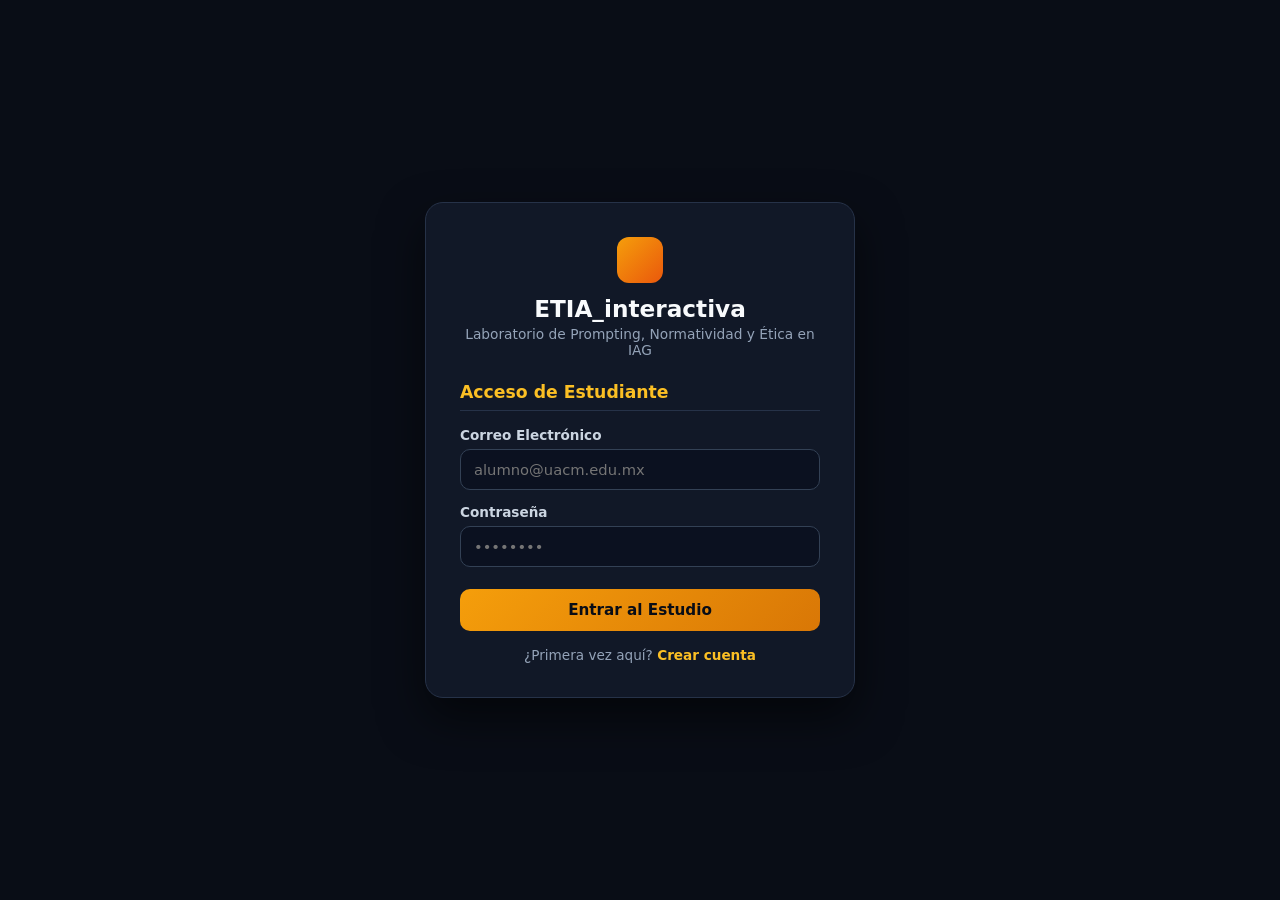
<file: AprendeIA_Etica_App/AprendeIA_Etica_App/static/index.html>
<!DOCTYPE html>
<html lang="es">
<head>
  <meta charset="UTF-8">
  <meta name="viewport" content="width=device-width, initial-scale=1.0">
  <title>AprendeIA_Etica</title>
  <link rel="stylesheet" href="css/app.css">
</head>
<body class="tema-oscuro-ambar">

  <!-- VISTA 1: AUTENTICACIÓN (LOGIN / REGISTRO) -->
  <div id="vista-auth" class="auth-wrapper">
    <div class="auth-card">
      <div class="auth-header">
        <div class="logo-badge"></div>
        <h2>ETIA_interactiva</h2>
        <p>Laboratorio de Prompting, Normatividad y Ética en IAG</p>
      </div>

      <!-- Formulario de Login -->
      <form id="form-login" onsubmit="iniciarSesion(event)">
        <h3>Acceso de Estudiante</h3>
        <div class="input-group">
          <label for="login-email">Correo Electrónico</label>
          <input type="email" id="login-email" placeholder="alumno@uacm.edu.mx" required>
        </div>
        <div class="input-group">
          <label for="login-pass">Contraseña</label>
          <input type="password" id="login-pass" placeholder="••••••••" required>
        </div>
        <button type="submit" class="btn-primary">Entrar al Estudio</button>
        <p class="auth-switch">¿Primera vez aquí? <a href="#" onclick="alternarAuth('registro')">Crear cuenta</a></p>
      </form>

      <!-- Formulario de Registro -->
      <form id="form-registro" class="oculto" onsubmit="registrarUsuario(event)">
        <h3>Registro de Nuevo Usuario</h3>
        <div class="input-group">
          <label for="reg-nombre">Nombre Completo (para tu Certificado)</label>
          <input type="text" id="reg-nombre" placeholder="Ej. Saúl Angulo Posadas" required>
        </div>
        <div class="input-group">
          <label for="reg-email">Correo Electrónico</label>
          <input type="email" id="reg-email" placeholder="alumno@uacm.edu.mx" required>
        </div>
        <div class="input-group">
          <label for="reg-pass">Contraseña</label>
          <input type="password" id="reg-pass" placeholder="Mínimo 4 caracteres" minlength="4" required>
        </div>
        <button type="submit" class="btn-primary">Registrarme y Empezar</button>
        <p class="auth-switch">¿Ya tienes registro? <a href="#" onclick="alternarAuth('login')">Inicia sesión</a></p>
      </form>
    </div>
  </div>

  <!-- VISTA 2: PLATAFORMA PRINCIPAL -->
  <div id="vista-plataforma" class="shop-container oculto">
    
    <!-- Header -->
    <header>
      <div class="logo">
        <div class="logo-badge"></div>
        <span>ETIA_interactiva</span>
      </div>
      <div class="nav-actions">
        <nav class="nav-links">
          <a href="#seccion-inicio">Inicio</a>
          <a href="#seccion-normatividad">Normatividad</a>
          <a href="#seccion-recursos">Recursos</a>
          <a href="#seccion-certificacion">Certificación</a>
        </nav>
        <button class="user-actions" onclick="abrirModalPerfil()" title="Ver perfil o cerrar sesión">
          <span> <strong id="nombre-usuario-header">Alumno</strong></span>
          <span class="arrow-down">▾</span>
        </button>
      </div>
    </header>

    <!-- 1. SECCIÓN INICIO (Banner + Progreso Global) -->
    <section id="seccion-inicio" class="hero-banner">
      <div class="hero-text">
        <span class="etiqueta-superior">RUTA FORMATIVA · 4 MÓDULOS</span>
        <h1>Domina la IA Generativa con Ética</h1>
        <p>Aprende buenas prácticas de prompting, normatividad en 2 clics y certifícate con mínimo 85/100.</p>
        <div class="progress-bar">
          <div id="barra-progreso" class="progress-fill"></div>
        </div>
        <small><strong id="texto-progreso">Avance actual: 0% (0 de 4 módulos aprobados)</strong></small>
      </div>
      <div class="hero-image"></div>
    </section>

    <!-- Módulos de Aprendizaje -->
    <section class="bloque-seccion">
      <h2 class="section-title">Módulos de Aprendizaje (25% c/u)</h2>
      
      <div class="categories-grid">
        <div class="category-card tono-cian" onclick="abrirModalModulo(1)">
          <span class="icon"></span>
          <h3>1. Tips y Prácticas</h3>
          <small id="estado-mod-1" class="badge-estado">Pendiente</small>
        </div>
        <div class="category-card tono-esmeralda" onclick="abrirModalModulo(2)">
          <span class="icon"></span>
          <h3>2. Reglas y Ética</h3>
          <small id="estado-mod-2" class="badge-estado">Pendiente</small>
        </div>
        <div class="category-card tono-ambar" onclick="abrirModalModulo(3)">
          <span class="icon"></span>
          <h3>3. Apuntes y Prompts</h3>
          <small id="estado-mod-3" class="badge-estado">Pendiente</small>
        </div>
        <div class="category-card tono-violeta" onclick="abrirModalModulo(4)">
          <span class="icon"></span>
          <h3>4. Examen Final</h3>
          <small id="estado-mod-4" class="badge-estado">Mín. 85/100</small>
        </div>
      </div>

      <div class="submodules-list">
        <div class="submodule-row tono-cian">
          <strong>Tips y Prácticas</strong>
          <span>Redacción de prompts efectivos (Rol-Tarea-Formato) y protección de datos personales.</span>
        </div>
        <div class="submodule-row tono-esmeralda">
          <strong>Reglas y Ética</strong>
          <span>Derechos de autor, propiedad intelectual y uso responsable en la escuela o trabajo.</span>
        </div>
        <div class="submodule-row tono-ambar">
          <strong>Apuntes y Prompts</strong>
          <span>Plantillas estructuradas listas para copiar y resúmenes ejecutivos descargables en PDF.</span>
        </div>
        <div class="submodule-row tono-violeta">
          <strong>Examen Final</strong>
          <span>Cuestionarios interactivos de evaluación y validación de casos prácticos (Mín. 85/100).</span>
        </div>
      </div>
    </section>

    <!-- SECCIÓN NORMATIVIDAD Y GUÍA RÁPIDA -->
    <section id="seccion-normatividad" class="bloque-seccion">
      <h2 class="section-title">Normatividad y Guía Rápida (Consulta Inmediata)</h2>
      
      <div class="search-bar-box">
        <input type="text" id="buscador-normas" onkeyup="filtrarNormas()" placeholder="🔎 Buscar norma o palabra clave (ej. privacidad, citas, plagio, contraseñas)...">
      </div>

      <div class="guia-rapida-grid" id="contenedor-normas">
        <div class="guia-card guia-si" data-keywords="anonimizar datos personales privacidad seguridad citas verificar">
          <h4> Qué SÍ hacer</h4>
          <ul>
            <li><strong>Anonimizar datos:</strong> Sustituye nombres reales, matrículas o correos por datos ficticios antes de preguntar.</li>
            <li><strong>Citar el uso de IA:</strong> Declara qué herramienta usaste y con qué propósito en tus trabajos académicos.</li>
            <li><strong>Verificar fuentes:</strong> Contrasta citas bibliográficas y datos estadísticos para evitar alucinaciones.</li>
          </ul>
        </div>
        <div class="guia-card guia-no" data-keywords="plagio contraseñas credenciales confidencial copiar sesgos">
          <h4> Qué NO hacer</h4>
          <ul>
            <li><strong>No pegar credenciales:</strong> Jamás ingreses contraseñas, tokens de API o datos bancarios en chats públicos.</li>
            <li><strong>No entregar sin revisar:</strong> Evita copiar y pegar textos completos generados por IA como autoría propia (plagio).</li>
            <li><strong>No asumir verdad absoluta:</strong> No confíes ciegamente en la primera respuesta sin validar sesgos.</li>
          </ul>
        </div>
      </div>
    </section>

    <!-- 2. SECCIÓN RECURSOS -->
    <section id="seccion-recursos" class="bloque-seccion">
      <h2 class="section-title">Recursos de Estudio y Evaluación</h2>
      <div class="resources-stack">
        
        <div class="resource-rect">
          <div class="resource-info">
            <span class="product-badge">Plantilla Prompt</span>
            <h4>Estructura Rol - Tarea - Contexto - Formato</h4>
            <p>Estructura completa y optimizada para obtener respuestas precisas, claras y sin alucinaciones al trabajar con cualquier Inteligencia Artificial.</p>
          </div>
          <div class="resource-action">
            <button class="btn-action" onclick="abrirModalPrompt()"> Copiar Prompt</button>
          </div>
        </div>

        <div class="resource-rect">
          <div class="resource-info">
            <span class="product-badge">Guía PDF</span>
            <h4>Manual de Ética y Normatividad en IA</h4>
            <p>Documento resumido con las reglas fundamentales de citación, privacidad de datos confidenciales y prevención de plagio académico.</p>
          </div>
          <div class="resource-action">
            <button class="btn-action" onclick="abrirModalPDF()"> Descargar PDF</button>
          </div>
        </div>

        <div class="resource-rect">
          <div class="resource-info">
            <span class="product-badge">Evaluación</span>
            <h4>Test Integrador Módulo 4</h4>
            <p>Evaluación práctica sobre detección de sesgos, información falsa y buenas prácticas. Requiere calificación mínima de 85/100 para aprobar.</p>
          </div>
          <div class="resource-action">
            <button class="btn-action" onclick="abrirModalExamen()"> Presentar Examen</button>
          </div>
        </div>

      </div>
    </section>

    <!-- 3. SECCIÓN CERTIFICACIÓN -->
    <section id="seccion-certificacion" class="bloque-seccion">
      <h2 class="section-title">Certificación Oficial</h2>
      <div class="certificate-box">
        <div class="cert-icon"></div>
        <div class="cert-details">
          <span class="product-badge badge-gold">Diploma de Acreditación</span>
          <h3>Certificado en Uso Ético y Efectivo de IA Generativa</h3>
          <p id="estado-certificado-texto">Completa los 4 módulos de aprendizaje y aprueba la evaluación final con un mínimo de 85/100 para desbloquear tu diploma oficial.</p>
        </div>
        <div class="cert-cta">
          <button id="btn-certificado" class="btn-cert-locked" onclick="abrirModalCertificado()"> Certificado Bloqueado (0%)</button>
        </div>
      </div>
    </section>

  </div>

  <!-- Modal 1: Detalle de Módulo -->
  <div id="modal-modulo" class="modal-overlay oculto">
    <div id="modal-modulo-card" class="modal-card">
      <div class="modal-top">
        <span id="modal-mod-icon" class="modal-big-icon"></span>
        <button class="btn-close" onclick="cerrarModal('modal-modulo')">✕</button>
      </div>
      <h3 id="modal-mod-titulo">Título del Módulo</h3>
      <p id="modal-mod-cuerpo">Contenido detallado del módulo...</p>
      <div class="modal-footer">
        <button class="btn-secondary" onclick="cerrarModal('modal-modulo')">Cerrar</button>
        <button id="btn-completar-mod" class="btn-action" onclick="completarModuloActual()"> Marcar Módulo como Completado</button>
      </div>
    </div>
  </div>

  <!-- Modal 2: Tarjeta de Prompt para Copiar -->
  <div id="modal-prompt" class="modal-overlay oculto">
    <div class="modal-card modal-oscuro">
      <div class="modal-top">
        <span class="product-badge">Plantilla Maestra de Prompting</span>
        <button class="btn-close" onclick="cerrarModal('modal-prompt')">✕</button>
      </div>
      <h3>Estructura Rol - Tarea - Contexto - Formato</h3>
      <p class="modal-sub">Copia esta plantilla y sustituye los textos entre corchetes antes de enviarla a la IA:</p>
      <div id="texto-prompt-copiar" class="prompt-box">Actúa como un experto en [ESPECIALIDAD O MATERIA]. Necesito que [TAREA ESPECÍFICA A REALIZAR] considerando el siguiente contexto: [CONTEXTO O RESTRICCIONES]. Entrega el resultado estructurado en [FORMATO: tabla, lista con viñetas o resumen] con un tono claro y verificable.</div>
      <p id="aviso-copiado" class="copy-feedback oculto"> ¡Prompt copiado al portapapeles correctamente!</p>
      <div class="modal-footer">
        <button class="btn-secondary" onclick="cerrarModal('modal-prompt')">Cerrar</button>
        <button class="btn-action" onclick="ejecutarCopiadoPrompt()"> Copiar al Portapapeles</button>
      </div>
    </div>
  </div>

  <!-- Modal 3: Examen Interactivo Módulo 4 -->
  <div id="modal-examen" class="modal-overlay oculto">
    <div class="modal-card modal-oscuro">
      <div class="modal-top">
        <span class="product-badge">Evaluación Módulo 4 (Mínimo: 85/100)</span>
        <button class="btn-close" onclick="cerrarModal('modal-examen')">✕</button>
      </div>
      <h3>Cuestionario de Ética y Buenas Prácticas</h3>
      <form id="form-examen" onsubmit="calificarExamen(event)">
        <div class="quiz-item">
          <p><strong>1. ¿Qué información NUNCA debes ingresar en un prompt público de IA Generativa?</strong></p>
          <label><input type="radio" name="p1" value="0" required> Temas generales de estudio o programación.</label>
          <label><input type="radio" name="p1" value="50"> Datos personales, contraseñas o información confidencial.</label>
        </div>
        <div class="quiz-item">
          <p><strong>2. ¿Qué debes hacer si la IA genera una cita bibliográfica o dato estadístico?</strong></p>
          <label><input type="radio" name="p2" value="50" required> Verificarlo en fuentes reales para evitar alucinaciones.</label>
          <label><input type="radio" name="p2" value="0"> Copiarlo directamente sin revisar porque la IA nunca falla.</label>
        </div>
        <div id="resultado-examen-box" class="quiz-result oculto"></div>
        <div class="modal-footer">
          <button type="button" class="btn-secondary" onclick="cerrarModal('modal-examen')">Cerrar</button>
          <button type="submit" class="btn-action">Enviar y Calificar</button>
        </div>
      </form>
    </div>
  </div>

  <!-- Modal 4: Certificado / Descarga PDF / Perfil / Cerrar Sesión -->
  <div id="modal-general" class="modal-overlay oculto">
    <div class="modal-card modal-oscuro">
      <div class="modal-top">
        <span id="modal-gen-badge" class="product-badge">Información</span>
        <button class="btn-close" onclick="cerrarModal('modal-general')">✕</button>
      </div>
      <h3 id="modal-gen-titulo">Título</h3>
      <div id="modal-gen-contenido">Contenido</div>
      <div id="modal-gen-botones" class="modal-footer"></div>
    </div>
  </div>

  <script src="js/app.js"></script>
</body>
</html>
</file>
<file: AprendeIA_Etica_App/AprendeIA_Etica_App/static/css/app.css>
/* ==========================================================
   DISEÑO RENOVADO - TEMA OSCURO CON ACENTOS ÁMBAR Y CIAN
   ========================================================== */
* {
  box-sizing: border-box;
  margin: 0;
  padding: 0;
  font-family: 'Inter', 'Segoe UI', system-ui, sans-serif;
}

html {
  scroll-behavior: smooth;
}

body.tema-oscuro-ambar {
  background-color: #090d16;
  color: #e2e8f0;
  padding: 24px 16px;
  display: flex;
  justify-content: center;
  min-height: 100vh;
}

.oculto {
  display: none !important;
}

/* VISTA DE AUTENTICACIÓN */
.auth-wrapper {
  display: flex;
  align-items: center;
  justify-content: center;
  width: 100%;
  padding: 20px;
}

.auth-card {
  background: #111827;
  width: 100%;
  max-width: 430px;
  padding: 34px;
  border-radius: 18px;
  box-shadow: 0 20px 45px rgba(0, 0, 0, 0.55);
  border: 1px solid #263248;
}

.auth-header {
  text-align: center;
  margin-bottom: 24px;
}

.auth-header .logo-badge {
  width: 46px;
  height: 46px;
  background: linear-gradient(135deg, #f59e0b, #ea580c);
  color: #090d16;
  border-radius: 12px;
  margin: 0 auto 12px auto;
  display: flex;
  align-items: center;
  justify-content: center;
  font-size: 1.3rem;
  font-weight: 800;
}

.auth-header h2 {
  color: #f8fafc;
  font-size: 1.45rem;
}

.auth-header p {
  color: #94a3b8;
  font-size: 0.86rem;
  margin-top: 4px;
}

.auth-card h3 {
  font-size: 1.08rem;
  color: #fbbf24;
  margin-bottom: 16px;
  border-bottom: 1px solid #263248;
  padding-bottom: 8px;
}

.input-group {
  margin-bottom: 14px;
}

.input-group label {
  display: block;
  font-size: 0.85rem;
  font-weight: 600;
  color: #cbd5e1;
  margin-bottom: 6px;
}

.input-group input {
  width: 100%;
  padding: 11px 13px;
  border: 1px solid #334155;
  background-color: #0b1120;
  color: #f8fafc;
  border-radius: 10px;
  font-size: 0.92rem;
}

.input-group input:focus {
  outline: none;
  border-color: #f59e0b;
  box-shadow: 0 0 0 3px rgba(245, 158, 11, 0.18);
}

.btn-primary {
  width: 100%;
  background: linear-gradient(135deg, #f59e0b 0%, #d97706 100%);
  color: #090d16;
  border: none;
  padding: 12px;
  border-radius: 10px;
  font-size: 0.95rem;
  font-weight: 700;
  cursor: pointer;
  margin-top: 8px;
  transition: transform 0.15s, filter 0.15s;
}

.btn-primary:hover {
  filter: brightness(1.08);
  transform: translateY(-1px);
}

.auth-switch {
  text-align: center;
  font-size: 0.85rem;
  color: #94a3b8;
  margin-top: 16px;
}

.auth-switch a {
  color: #fbbf24;
  font-weight: 600;
  text-decoration: none;
}

/* CONTENEDOR PRINCIPAL */
.shop-container {
  max-width: 1020px;
  width: 100%;
  background-color: #111827;
  border-radius: 18px;
  padding: 30px;
  box-shadow: 0 20px 50px rgba(0, 0, 0, 0.5);
  border: 1px solid #233046;
}

header {
  display: flex;
  justify-content: space-between;
  align-items: center;
  padding-bottom: 18px;
  border-bottom: 1px solid #233046;
  position: sticky;
  top: 0;
  background: rgba(17, 24, 39, 0.95);
  backdrop-filter: blur(8px);
  z-index: 10;
}

.logo {
  display: flex;
  align-items: center;
  gap: 10px;
  font-weight: 800;
  font-size: 1.2rem;
  color: #f8fafc;
}

.logo-badge {
  width: 32px;
  height: 32px;
  background: linear-gradient(135deg, #f59e0b, #ea580c);
  color: #090d16;
  border-radius: 8px;
  display: flex;
  align-items: center;
  justify-content: center;
  font-size: 1rem;
}

.nav-actions {
  display: flex;
  align-items: center;
  gap: 20px;
}

.nav-links a {
  text-decoration: none;
  color: #cbd5e1;
  font-weight: 600;
  font-size: 0.9rem;
  margin-left: 16px;
  transition: color 0.2s;
}

.nav-links a:hover {
  color: #fbbf24;
}

.user-actions {
  display: flex;
  align-items: center;
  gap: 8px;
  font-size: 0.88rem;
  background: #1e293b;
  padding: 8px 14px;
  border-radius: 999px;
  border: 1px solid #334155;
  cursor: pointer;
  color: #f8fafc;
}

.user-actions:hover {
  border-color: #f59e0b;
}

/* Banner Principal */
.hero-banner {
  background: linear-gradient(125deg, #172554 0%, #1e1b4b 55%, #311042 100%);
  border: 1px solid #3730a3;
  border-radius: 16px;
  padding: 34px;
  margin: 22px 0 32px 0;
  display: flex;
  justify-content: space-between;
  align-items: center;
  gap: 20px;
}

.etiqueta-superior {
  display: inline-block;
  font-size: 0.72rem;
  letter-spacing: 0.08em;
  font-weight: 700;
  color: #fbbf24;
  background: rgba(245, 158, 11, 0.14);
  border: 1px solid rgba(245, 158, 11, 0.35);
  padding: 4px 10px;
  border-radius: 999px;
  margin-bottom: 10px;
}

.hero-text h1 {
  font-size: 1.75rem;
  color: #ffffff;
  margin-bottom: 10px;
}

.hero-text p {
  color: #cbd5e1;
  margin-bottom: 16px;
  font-size: 0.95rem;
}

.progress-bar {
  width: 300px;
  max-width: 100%;
  height: 12px;
  background-color: rgba(255, 255, 255, 0.14);
  border-radius: 999px;
  overflow: hidden;
  margin-bottom: 8px;
}

.progress-fill {
  width: 0%;
  height: 100%;
  background: linear-gradient(90deg, #f59e0b, #10b981);
  transition: width 0.4s ease;
}

.hero-image {
  font-size: 64px;
}

/* Secciones y Módulos */
.bloque-seccion {
  margin-bottom: 36px;
}

.section-title {
  font-size: 1.2rem;
  font-weight: 700;
  color: #f8fafc;
  margin-bottom: 16px;
}

.categories-grid {
  display: grid;
  grid-template-columns: repeat(4, 1fr);
  gap: 15px;
  margin-bottom: 16px;
}

.category-card {
  padding: 22px 16px;
  border-radius: 14px;
  display: flex;
  flex-direction: column;
  align-items: center;
  justify-content: center;
  text-align: center;
  gap: 10px;
  cursor: pointer;
  transition: transform 0.2s, box-shadow 0.2s;
}

.category-card:hover {
  transform: translateY(-4px);
  box-shadow: 0 10px 24px rgba(0, 0, 0, 0.35);
}

.category-card span.icon {
  font-size: 32px;
}

.category-card h3 {
  font-size: 0.98rem;
  color: #f8fafc;
}

.badge-estado {
  font-size: 0.74rem;
  font-weight: 700;
  padding: 3px 10px;
  border-radius: 999px;
  background: rgba(9, 13, 22, 0.55);
  color: #f8fafc;
}

.submodules-list {
  display: flex;
  flex-direction: column;
  gap: 10px;
}

.submodule-row {
  padding: 14px 20px;
  border-radius: 10px;
  display: flex;
  align-items: center;
  justify-content: space-between;
  gap: 20px;
}

.submodule-row strong {
  min-width: 175px;
  font-size: 0.92rem;
  color: #ffffff;
}

.submodule-row span {
  flex: 1;
  font-size: 0.88rem;
  color: #e2e8f0;
}

/* Nueva paleta de 4 acentos */
.tono-cian {
  background: rgba(6, 182, 212, 0.14);
  border: 1px solid rgba(34, 211, 238, 0.38);
}

.tono-esmeralda {
  background: rgba(16, 185, 129, 0.14);
  border: 1px solid rgba(52, 211, 153, 0.38);
}

.tono-ambar {
  background: rgba(245, 158, 11, 0.14);
  border: 1px solid rgba(251, 191, 36, 0.38);
}

.tono-violeta {
  background: rgba(168, 85, 247, 0.14);
  border: 1px solid rgba(192, 132, 252, 0.38);
}

/* Normatividad */
.search-bar-box {
  margin-bottom: 16px;
}

.search-bar-box input {
  width: 100%;
  padding: 12px 16px;
  border: 1px solid #334155;
  border-radius: 12px;
  font-size: 0.92rem;
  background-color: #0b1120;
  color: #f8fafc;
}

.search-bar-box input:focus {
  outline: none;
  border-color: #22d3ee;
}

.guia-rapida-grid {
  display: grid;
  grid-template-columns: repeat(2, 1fr);
  gap: 16px;
}

.guia-card {
  padding: 20px;
  border-radius: 12px;
}

.guia-card h4 {
  font-size: 1rem;
  margin-bottom: 10px;
}

.guia-card ul {
  padding-left: 18px;
  font-size: 0.88rem;
  line-height: 1.55;
}

.guia-card li {
  margin-bottom: 6px;
}

.guia-si {
  background-color: rgba(16, 185, 129, 0.12);
  border: 1px solid rgba(52, 211, 153, 0.45);
  color: #d1fae5;
}

.guia-no {
  background-color: rgba(244, 63, 94, 0.12);
  border: 1px solid rgba(251, 113, 133, 0.45);
  color: #ffe4e6;
}

/* Recursos */
.resources-stack {
  display: flex;
  flex-direction: column;
  gap: 14px;
}

.resource-rect {
  background-color: #162032;
  border: 1px solid #283752;
  border-radius: 12px;
  padding: 20px 24px;
  display: flex;
  justify-content: space-between;
  align-items: center;
  gap: 24px;
}

.resource-info {
  flex: 1;
}

.resource-info h4 {
  font-size: 1rem;
  color: #f8fafc;
  margin: 6px 0;
}

.resource-info p {
  font-size: 0.88rem;
  color: #94a3b8;
  line-height: 1.45;
}

.resource-action {
  min-width: 190px;
}

.product-badge {
  display: inline-block;
  font-size: 0.74rem;
  font-weight: 700;
  color: #fbbf24;
  background: rgba(245, 158, 11, 0.16);
  border: 1px solid rgba(245, 158, 11, 0.35);
  padding: 4px 10px;
  border-radius: 6px;
}

.btn-action {
  background-color: #f59e0b;
  color: #090d16;
  border: none;
  padding: 10px 16px;
  border-radius: 9px;
  font-size: 0.86rem;
  font-weight: 700;
  cursor: pointer;
  width: 100%;
  transition: background-color 0.2s;
}

.btn-action:hover {
  background-color: #fbbf24;
}

/* Certificación */
.certificate-box {
  background: linear-gradient(135deg, rgba(245, 158, 11, 0.16) 0%, rgba(168, 85, 247, 0.14) 100%);
  border: 1px solid rgba(251, 191, 36, 0.45);
  border-radius: 14px;
  padding: 28px;
  display: flex;
  align-items: center;
  justify-content: space-between;
  gap: 24px;
}

.cert-icon {
  font-size: 52px;
}

.cert-details {
  flex: 1;
}

.badge-gold {
  background-color: rgba(251, 191, 36, 0.22);
  color: #fde68a;
}

.cert-details h3 {
  font-size: 1.15rem;
  color: #fef3c7;
  margin: 8px 0 6px 0;
}

.cert-details p {
  font-size: 0.9rem;
  color: #e2e8f0;
  line-height: 1.4;
}

.cert-cta {
  min-width: 220px;
}

.btn-cert-locked {
  background-color: #334155;
  color: #cbd5e1;
  border: none;
  padding: 12px 16px;
  border-radius: 9px;
  font-size: 0.88rem;
  font-weight: 700;
  width: 100%;
  cursor: pointer;
}

.btn-cert-unlocked {
  background-color: #10b981;
  color: #052e16;
  border: none;
  padding: 12px 16px;
  border-radius: 9px;
  font-size: 0.9rem;
  font-weight: 800;
  width: 100%;
  cursor: pointer;
}

.btn-cert-unlocked:hover {
  background-color: #34d399;
}

/* Modales */
.modal-overlay {
  position: fixed;
  inset: 0;
  background-color: rgba(2, 6, 23, 0.75);
  backdrop-filter: blur(4px);
  display: flex;
  align-items: center;
  justify-content: center;
  padding: 20px;
  z-index: 100;
}

.modal-card {
  width: 100%;
  max-width: 520px;
  border-radius: 16px;
  padding: 26px;
  box-shadow: 0 24px 48px rgba(0, 0, 0, 0.65);
  animation: aparecer 0.2s ease-out;
}

.modal-oscuro {
  background-color: #111827;
  border: 1px solid #2b3a55;
  color: #f8fafc;
}

@keyframes aparecer {
  from { transform: scale(0.95); opacity: 0; }
  to { transform: scale(1); opacity: 1; }
}

.modal-top {
  display: flex;
  justify-content: space-between;
  align-items: center;
  margin-bottom: 14px;
}

.modal-big-icon {
  font-size: 38px;
}

.btn-close {
  background: rgba(255, 255, 255, 0.12);
  border: none;
  width: 32px;
  height: 32px;
  border-radius: 50%;
  font-weight: bold;
  cursor: pointer;
  color: #f8fafc;
}

.modal-card h3 {
  font-size: 1.2rem;
  color: #ffffff;
  margin-bottom: 10px;
}

.modal-card p {
  font-size: 0.92rem;
  color: #cbd5e1;
  line-height: 1.55;
  margin-bottom: 18px;
}

.prompt-box {
  background-color: #090d16;
  border: 1px dashed #f59e0b;
  padding: 14px;
  border-radius: 10px;
  font-family: Consolas, monospace;
  font-size: 0.86rem;
  color: #fde68a;
  line-height: 1.5;
  margin-bottom: 12px;
}

.copy-feedback {
  color: #34d399 !important;
  font-weight: bold;
  font-size: 0.85rem !important;
  margin-bottom: 10px !important;
}

.quiz-item {
  background: #162032;
  padding: 12px;
  border-radius: 10px;
  margin-bottom: 12px;
  border: 1px solid #283752;
}

.quiz-item p {
  margin-bottom: 8px;
  font-size: 0.88rem;
  color: #f8fafc;
}

.quiz-item label {
  display: block;
  font-size: 0.85rem;
  color: #cbd5e1;
  margin-bottom: 6px;
  cursor: pointer;
}

.quiz-result {
  padding: 12px;
  border-radius: 8px;
  font-weight: bold;
  font-size: 0.9rem;
  margin-bottom: 12px;
}

.modal-footer {
  display: flex;
  justify-content: flex-end;
  gap: 10px;
  margin-top: 10px;
}

.modal-footer .btn-action {
  width: auto;
}

.btn-secondary {
  background-color: #263248;
  color: #f8fafc;
  border: none;
  padding: 10px 16px;
  border-radius: 9px;
  font-size: 0.85rem;
  font-weight: 600;
  cursor: pointer;
}

/* Responsivo */
@media (max-width: 768px) {
  .categories-grid { grid-template-columns: repeat(2, 1fr); }
  .guia-rapida-grid { grid-template-columns: 1fr; }
  .submodule-row, .resource-rect, .certificate-box, .hero-banner {
    flex-direction: column;
    align-items: flex-start;
  }
  .resource-action, .cert-cta { width: 100%; }
}
</file>
